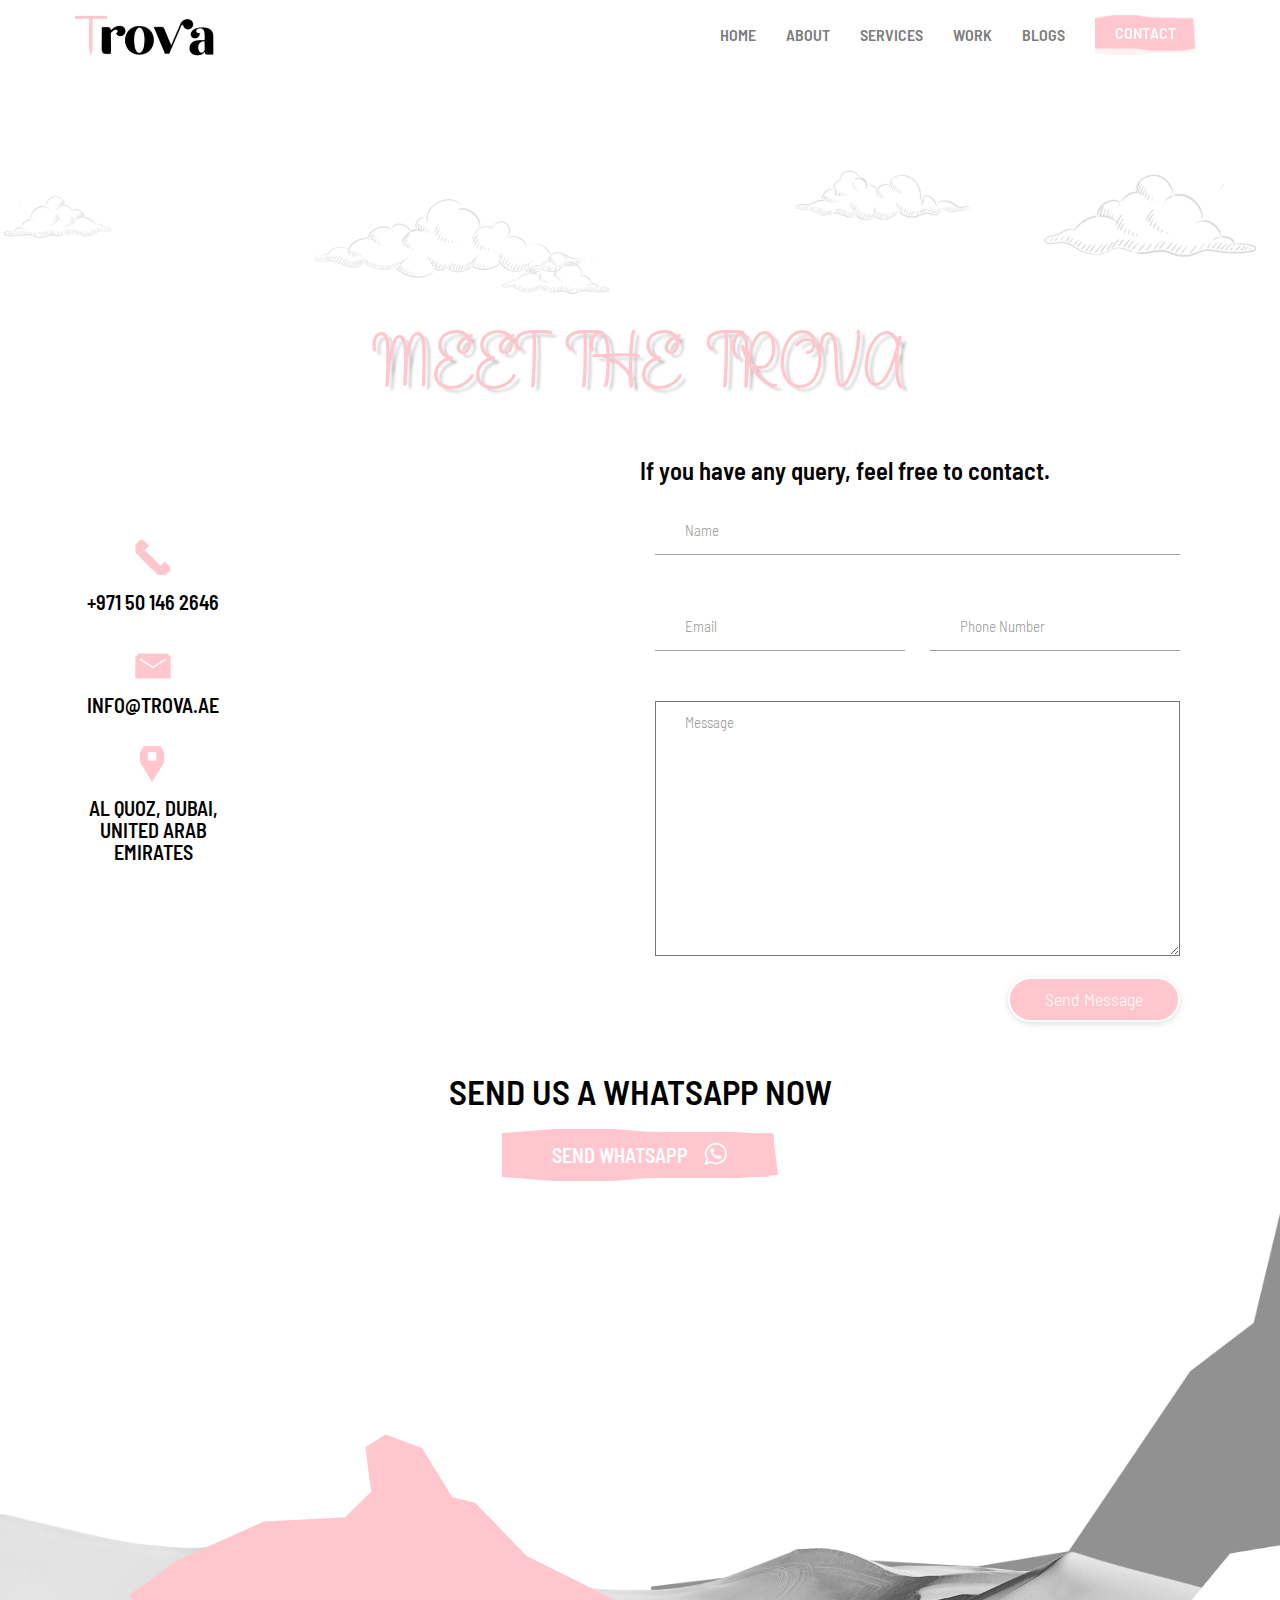
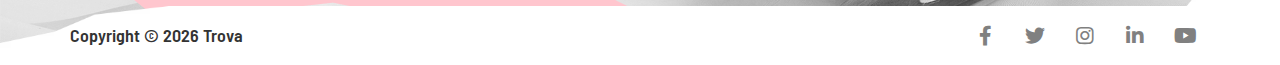
<file: contact-us.html>
<!DOCTYPE html>
<html>
    <head>
        <meta charset="utf-8">
        <meta http-equiv="X-UA-Compatible" content="IE=edge,chrome=1">
        <meta name="description" content="">
        <meta name="viewport" content="width=device-width, initial-scale=1.0, maximum-scale=1.0, user-scalable=no">
        <title>Contact Us - TROVA RENOVATION SERVICES L.L.C</title>

        <link rel="shortcut icon" type="image/x-icon" href="inc/assets/img/favicon1.webp" />

        <link rel="stylesheet" href="inc/assets/css/app.css" />
    </head>

<body class="contact-page">
    <div class="loader_overlay">
        <div class="loader_spinner"></div>
    </div>        
    <div class="mobile_navbar">
        <a href="index.html" class="rem_link_style">
            <img src="inc/assets/img/logo2.webp" alt="" class="img-responsive navbar_logo">
        </a>
        <div id="nav-icon3">
            <span></span>
            <span></span>
            <span></span>
            <span></span>
        </div>
    </div>

    <div class="sidebar_wrap">
        <div class="links">
            <a href="index.html" class="rem_link_style">
                <p class="mobile_page_title">Home</p>
            </a>

            <a href="about.php" class="rem_link_style">
                <p class="mobile_page_title">About</p>
            </a>

            <a href="services.php" class="rem_link_style">
                <p class="mobile_page_title">Services</p>
            </a>

            <a href="projects.php" class="rem_link_style">
                <p class="mobile_page_title">Work</p>
            </a>

            <!-- <a href="https://trova.nextlogixs.com/media.php" class="rem_link_style">
                <p class="mobile_page_title">Media</p>
            </a> -->

            <a href="blogs.php" class="rem_link_style">
                <p class="mobile_page_title">Blogs</p>
            </a>

            <!-- <a href="https://trova.nextlogixs.com/newsletter.php" class="rem_link_style">
                <p class="mobile_page_title">Newsletter</p>
            </a> -->

            <a href="contact-us.php" class="rem_link_style">
                <p class="mobile_page_title">Contact</p>
            </a>
        </div>
    </div>
        <main id="" class="/contact-us.php">
        <header class="header">
            <div class="container">
                <div class="row_flex">

                    <div class="logo_section">
                        <a href="index.html" class="rem_link_style">
                            <img src="inc/assets/img/logo2.webp" alt="" class="img-responsive">
                        </a>
                    </div>
                    
                    <div class="link_section">
    <a href="index.html" class="rem_link_style make_newsletter_active" data-color="#f9c6d0">
        <span class="page_title">Home</span>
    </a>

    <a href="about.php" class="rem_link_style make_about_active" data-color="#f9c6d0">
        <span class="page_title">About</span>
        <span class="bg_img">
            <img src="inc/assets/img/header_bg/pink.png" alt="" class="img-responsive">
        </span>
    </a>

    <a href="services.php" class="rem_link_style make_media_active" data-color="#f9c6d0">
        <span class="page_title">Services</span>
        <span class="bg_img">
            <img src="inc/assets/img/header_bg/pink.png" alt="" class="img-responsive">
        </span>
    </a>

    <a href="projects.php" class="rem_link_style make_project_active" data-color="#f9c6d0">
        <span class="page_title">Work</span>
        <span class="bg_img">
            <img src="inc/assets/img/header_bg/pink.png" alt="" class="img-responsive">
        </span>
    </a>

    <!-- <a href="media.php" class="rem_link_style make_awards_active" data-color="#f4d35e">
        <span class="page_title">media</span>
        <span class="bg_img">
            <img src="https://trova.nextlogixs.com/inc/assets/img/header_bg/yellow.png" alt="" class="img-responsive">
        </span>
    </a> -->

    <a href="blogs.php" class="rem_link_style make_rnd_active" data-color="#f9c6d0">
        <span class="page_title">Blogs</span>
        <span class="bg_img">
            <img src="inc/assets/img/header_bg/pink.png" alt="" class="img-responsive">
        </span>
    </a>

    <a href="contact-us.php" class="rem_link_style make_contact_active" data-color="#f9c6d0">
        <span class="page_title">Contact</span>
        <span class="bg_img">
            <img src="inc/assets/img/header_bg/pink.png" alt="" class="img-responsive">
        </span>
    </a>
</div>                </div>
            </div>
        </header>
<!--<div class="mobile_navbar">
    <a href="index.html" class="rem_link_style">
        <img src="https://trova.nextlogixs.com/inc/assets/img/logo.png" alt="" class="img-responsive navbar_logo">
    </a>
    <div id="nav-icon3">
        <span></span>
        <span></span>
        <span></span>
        <span></span>
    </div>
</div>

<div class="sidebar_wrap">
    <div class="links">
        <a href="projects.html" class="rem_link_style">
            <p class="mobile_page_title">Work</p>
        </a>

        <a href="about.html" class="rem_link_style">
            <p class="mobile_page_title">About</p>
        </a>

        <a href="awards.html" class="rem_link_style">
            <p class="mobile_page_title">Awards</p>
        </a>

        <a href="media.html" class="rem_link_style">
            <p class="mobile_page_title">Media</p>
        </a>

        <a href="rnd.html" class="rem_link_style">
            <p class="mobile_page_title">R&amp;D</p>
        </a>

        <a href="newsletter.html" class="rem_link_style">
            <p class="mobile_page_title">Newsletter</p>
        </a>

        <a href="contact-us.html" class="rem_link_style">
            <p class="mobile_page_title">Contact</p>
        </a>
    </div>
</div>-->

<main id="contact_page" class="inside_page">
    <div class="contact_page_inner">
        <div class="cloud_area">
            <div class="cloud_img">
                <img src="inc/assets/img/contact/clouds_big_group.png" alt="" class="img-responsive">
                <img src="inc/assets/img/contact/clouds_big_group.png" alt="" class="img-responsive">
            </div>
            <div class="cloud_img_reverse">
                <img src="inc/assets/img/contact/clouds_small_group.png" alt="" class="img-responsive">
                <img src="inc/assets/img/contact/clouds_small_group.png" alt="" class="img-responsive">
            </div>
        </div>
        <!--<img src="https://trova.nextlogixs.com/inc/assets/img/contact/sand_lines.png" alt="" class="img-responsive sand_lines">-->
        <img src="inc/assets/img/contact/gray_shape.webp" alt="" class="img-responsive blue_shape">
        <!--<img src="https://trova.nextlogixs.com/inc/assets/img/contact/lion.gif" alt="" class="img-responsive lion_img">-->
        <img src="inc/assets/img/contact/sand_img.png" alt="" class="img-responsive sand_img">
        <img src="inc/assets/img/contact/yellow_shape.png" alt="" class="img-responsive yellow_shape">
        <div class="contact_details_area container">
            <h1 class="section_title">MEET THE TROVA</h1>
            <div class="row">
                <div class="col-lg-6">
                    <div class="contact_details">
                        <div class="cd_item">
                            <img src="inc/assets/img/contact/phone_icon.png" alt="" class="img-responsive">
                            <a href="tel:+971501462646" class="rem_link_style section_sub_title">+971 50 146 2646</a>
                        </div>
                        <div class="cd_item">
                            <img src="inc/assets/img/contact/email_icon.png" alt="" class="img-responsive">
                            <a href="mailto:info@trova.ae" class="rem_link_style section_sub_title">info@trova.ae</a>
                        </div>
                        <div class="cd_item">
                            <img src="inc/assets/img/contact/map_icon.png" alt="" class="img-responsive">
                            <p class="rem_link_style section_sub_title">
                                Al Quoz, Dubai,<br> United Arab Emirates
                            </p>
                        </div>
                    </div>
                </div>
                <div class="col-lg-6">
                    <div class="">
                        <div class="row">
                            <h5 style="color: black;">If you have any query, feel free to contact.</h5>
                        </div>
                                                <form method="post">
                            <div class="row input-container">
                                <div class="col-xs-12">
                                    <div class="styled-input wide">
                                        <input type="text" name="name" required />
                                        <label>Name</label> 
                                    </div>
                                </div>
                                <div class="col-md-6 col-sm-12">
                                    <div class="styled-input">
                                        <input type="email" name="email" required />
                                        <label>Email</label> 
                                    </div>
                                </div>
                                <div class="col-md-6 col-sm-12">
                                    <div class="styled-input" style="float:right;">
                                        <input type="text" name="phone" required />
                                        <label>Phone Number</label> 
                                    </div>
                                </div>
                                <div class="col-xs-12">
                                    <div class="styled-input wide">
                                        <textarea required name="message"></textarea>
                                        <label>Message</label>
                                    </div>
                                </div>
                                <input type="hidden" name="action" value="send_contact">
                                <div class="col-xs-12">
                                    <button class="btn-lrg submit-btn" type="submit">Send Message</button>
                                </div>
                            </div>
                        </form>
                    </div>
                </div>
            </div>

            
            <div class="contact_details_form">
                <div class="form_title">
                    <p class="contact_form_title">SEND US A WHATSAPP NOW</p>
                </div>
                <div class="contact_bg_img">
                    <a href="https://web.whatsapp.com/send?phone=971501462646&text=Hello%Trova" target="_blank" class="">
                        <span class="dw_text">Send WhatsApp <img
                            src="inc/assets/img/contact_form_bg/whatsapp-ico-min.png" alt="">
                        </span>
                    </a>

                    <img src="inc/assets/img/contact_form_bg/download_yellow_bg.png" alt=""
                    class="dwnld_yellow_bg img-responsive">
                </div>
            </div>

        </div>

        <div id="download-portfolio" class="white-popup mfp-hide">
            <form name="registration" class="form" id="enquiry-form" action="https://www.designbyroar.com/contact-us" novalidate>
                <input type="hidden" name="_token" value="rwGR3L37EeF2EjA2sd2vw42DtG3PFmud8QnIFWHc">                <div class="inputs2">
                    <div class="form_item">
                        <input name="name" id="name" for="name" type="text" placeholder="Name" required />
                    </div>
                    <div class="form_item">
                        <input name="email" id="email" for="email" type="text" placeholder="Email ID" required />
                    </div>
                </div>
                <div class="inputs1">
                    <div class="form_item">
                        <div class="select_wrap">
                            <select name="sector" id="sector" class="select_bar browser-default" required>
                                <option class="select-option" value="" hidden>Select Sector</option>
                                <option class="select-option" value="Commercial"
                                data-pdf="uploads/project_categories/Roar-65003f735d6b32.79760486r6fw48ys.pdf" data-filename="Commercial">
                                Commercial
                            </option>
                            <option class="select-option" value="F&amp;B"
                            data-pdf="uploads/project_categories/Roar-6411b5c2d45d42.77342072vih1jduk.pdf" data-filename="F&amp;B">
                            F&amp;B
                        </option>
                        <option class="select-option" value="Hospitality"
                        data-pdf="uploads/project_categories/Roar-6411b62c7ac0e7.87983551)fs6nghr.pdf" data-filename="Hospitality">
                        Hospitality
                    </option>
                    <option class="select-option" value="Education"
                    data-pdf="uploads/project_categories/Roar-6411b65637e6e2.33829887ea2d6rbo.pdf" data-filename="Education">
                    Education
                </option>
                <option class="select-option" value="Residential"
                data-pdf="uploads/project_categories/Roar-6411b681f205a6.97036113jv4fmu9b.pdf" data-filename="Residential">
                Residential
            </option>
            <option class="select-option" value="Retail"
            data-pdf="uploads/project_categories/Roar-64c7609742f569.00987118a43jx$i(.pdf" data-filename="Retail">
            Retail
        </option>
    </select>
</div>
</div>
</div>
<div class="form_item" id="form-wait" style="display: none;">
    <p><img src="inc/assets/img/loading.gif" alt="Please wait..."/> Please wait...</p>
</div>
<a id="download_btn" href="javascript:void(0);" class="" download>
    <span class="dw_text">Download pdf
    </span>
</a>
<button type="submit" id="submit-enquiry" class="contact_bg_img">
    <a class="" download>
        <span class="dw_text">Download pdf<img src="inc/assets/img/contact_form_bg/download_icon.png"
            alt="">
        </span>
    </a>

    <img src="inc/assets/img/contact_form_bg/download_yellow_bg.png" alt=""
    class="dwnld_yellow_bg img-responsive">
</button>
<div id="thank-you-msg" style="display: none;">
    <div class="pop">
        <div class="inner_box">
            <p class="contact_form_title">Thank you for your enquiry</p>
        </div>
    </div>
</div>
</form>
</div>

<a href="contact-us.php#test-popup1" class="open-popup-link"></a>
<div id="test-popup1" class="white-popup mfp-hide">
    <p class="thanks_l1">Our portfolio is ready!</p>
    <p class="thanks_l2">Thank you for downloading.</p>
</div>

</div>
</main>



        <footer>
        <img src="inc/assets/img/footer/footer_bg.webp" alt="" class="footer_bg_img img-responsive">
        <div class="container footer_inner">
            <div class="copyright_text">
                <p>Copyright &copy; <span class="current_year"></span> Trova</p>
            </div>
            <div class="social_links">
                <p class="social_icons">
                    <a class="rem_link_style facebook" href="https://www.facebook.com/designbyroar/" target="_blank">
                        <i class="fab fa-facebook-f"></i>
                    </a>
                    <a class="rem_link_style twitter" href="https://twitter.com/designbyroar?lang=en" target="_blank">
                        <i class="fab fa-twitter"></i>
                    </a>
                    <a class="rem_link_style instagram" href="https://www.instagram.com/designbyroar/" target="_blank">
                        <i class="fab fa-instagram"></i>
                    </a>
                    <a class="rem_link_style linked_in" href="https://www.linkedin.com/company/pallavi-dean-interiors/?originalSubdomain=in" target="_blank">
                        <i class="fab fa-linkedin-in"></i>
                    </a>
                    <a class="rem_link_style youtube" href="https://www.youtube.com/channel/UC-2jg4F0LgqLS6_xjpZba5g" target="_blank">
                        <i class="fab fa-youtube"></i>
                    </a>
                </p>
            </div>        
        </div>
    </footer>
    <script src="inc/assets/js/app.js"></script>    
    <script defer>
        $("#enquiry-form").submit(function(e) {
            e.preventDefault(); // avoid to execute the actual submit of the form.
            var form = $(this);
            var actionUrl = form.attr('action');
            $.ajax({
                url: actionUrl,
                data: $(this).serialize(),
                type: 'POST',
                beforeSend: function () {
                    $("#form-wait").show();
                    //$("#submit-enquiry").hide();
                },
                success: function(response) {
                    if (response) {
                        $("#form-wait").hide();
                        $('#enquiry-form').trigger("reset");
                        //$('#thank-you-msg').show();
                        const data = response;
                        downloadPDFFile(data.pdf,data.file_name);
                        $.magnificPopup.close();
                        setTimeout(() => {
                            $("[href='#test-popup1']").trigger('click');
                        }, 1000);
                        // close the pop-up
                        // setTimeout(function() {
                        //     $(".mfp-close")[0].click();
                        //     $('#thank-you-msg').hide();
                        // }, 3000);
                    }
                },
                error: function(err){
                    $("#form-wait").hide();
                    $("#submit-enquiry").show();
                    $.each(err.responseJSON.errors,function(field_name,error){
                        $(document).find('[name='+field_name+']').after('<span id="'+field_name+'" class="text-strong text-danger" style="color: red;font-size: 13px;font-weight: bold;">' +error+ '</span>');
                        $('span#'+field_name).fadeOut(5000,'linear');
                    });
                }
            });
        });

        function downloadPDFFile(pdf, file_name) {
            const link = document.createElement('a');
            if(typeof pdf !== 'undefined'){
                link.setAttribute('href', pdf);
                link.setAttribute('download',file_name);
                link.click();
            } else {
                alert('File not available! please try again later.');
            }
        }
    </script>
    </body>
</html>
</file>
